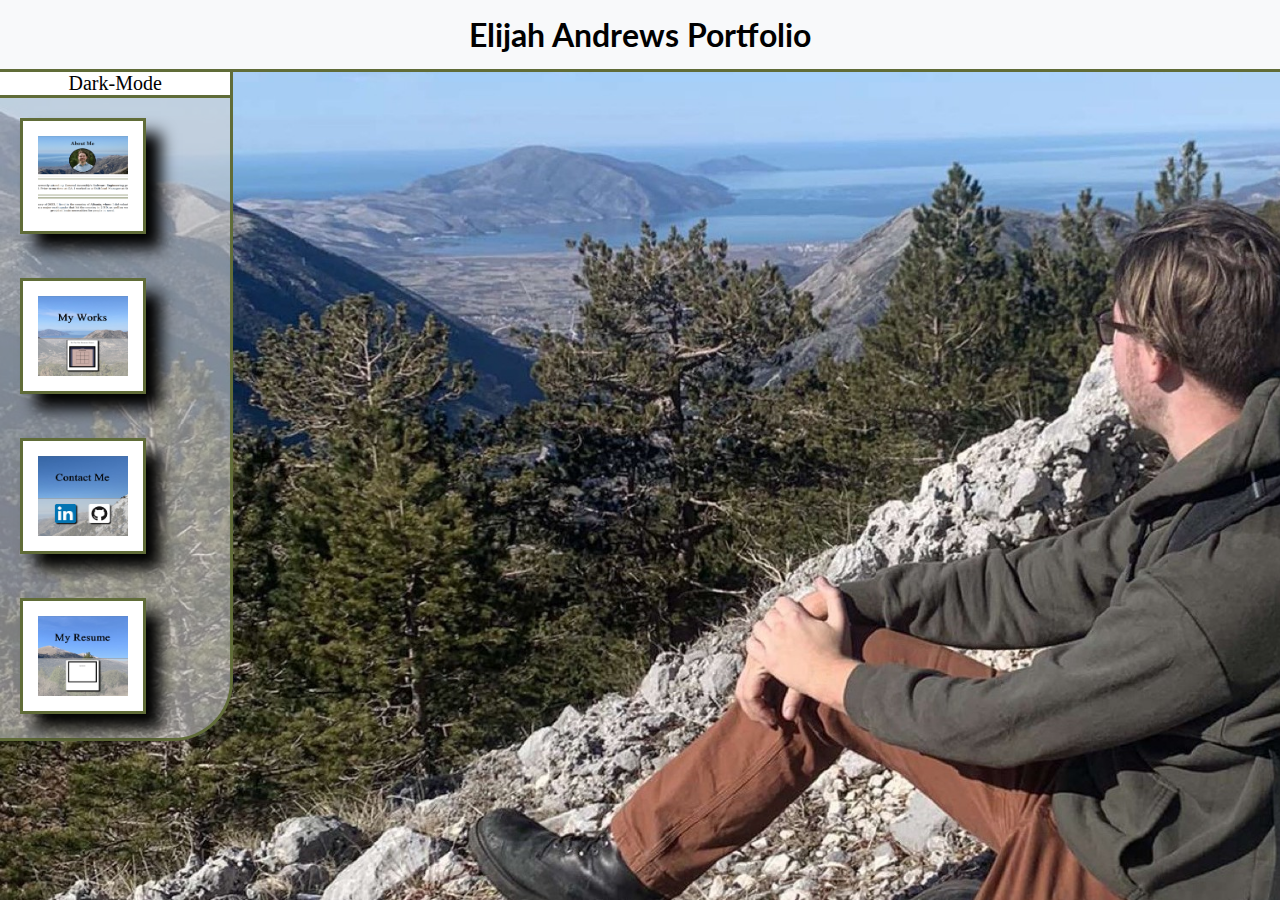
<file: index.html>
<!DOCTYPE html>
<html lang="en">
<head>
  <meta charset="UTF-8">
  <meta http-equiv="X-UA-Compatible" content="IE=edge">
  <meta name="viewport" content="width=device-width, initial-scale=1.0">

<link rel="apple-touch-icon" sizes="180x180" href="/apple-touch-icon.png">
<link rel="icon" type="image/png" sizes="32x32" href="/favicon-32x32.png">
<link rel="icon" type="image/png" sizes="16x16" href="/favicon-16x16.png">
<link rel="manifest" href="/site.webmanifest">
<link rel="mask-icon" href="/safari-pinned-tab.svg" color="#5bbad5">
<meta name="msapplication-TileColor" content="#da532c">
<meta name="theme-color" content="#ffffff">

  <link rel="preconnect" href="https://fonts.googleapis.com">
  <link rel="preconnect" href="https://fonts.gstatic.com" crossorigin>
  <link href="https://fonts.googleapis.com/css2?family=Lato:wght@300&family=Nuosu+SIL&display=swap" rel="stylesheet"> 
  <link rel="stylesheet" href="../css/style.css">
  <script defer src="../js/app.js"></script>
  <title>Elijah-Andrews-home</title>
</head>
<body id="home-body" class="home-body">
  <h1 class="home-header">Elijah Andrews Portfolio</h1>
  <div class="dark-light-button">Dark-Mode</div>
  <section class="preview-sidebar">
    <div class="previews">
      <a href="./html/about-page.html">
          <img class="icon" src="./Images/AboutPreview.png" alt="">
      </a>
    </div>
    <div class="previews">
      <a href="./html/work-page.html">
          <img class="icon" id="work-icon" src="./Images/WorkPreview.png" alt="">
      </a>
    </div>
    <div class="previews">
      <a href="./html/contact-page.html">
          <img class="icon"  src="./Images/ContactPreview.png" alt="">
      </a>
    </div>
    <div class="previews">
      <a href="./html/resume-page.html">
          <img class="icon" src="./Images/ResumePreview.png" alt="">
      </a>
    </div>
  </section>
</body>
</html>
</file>
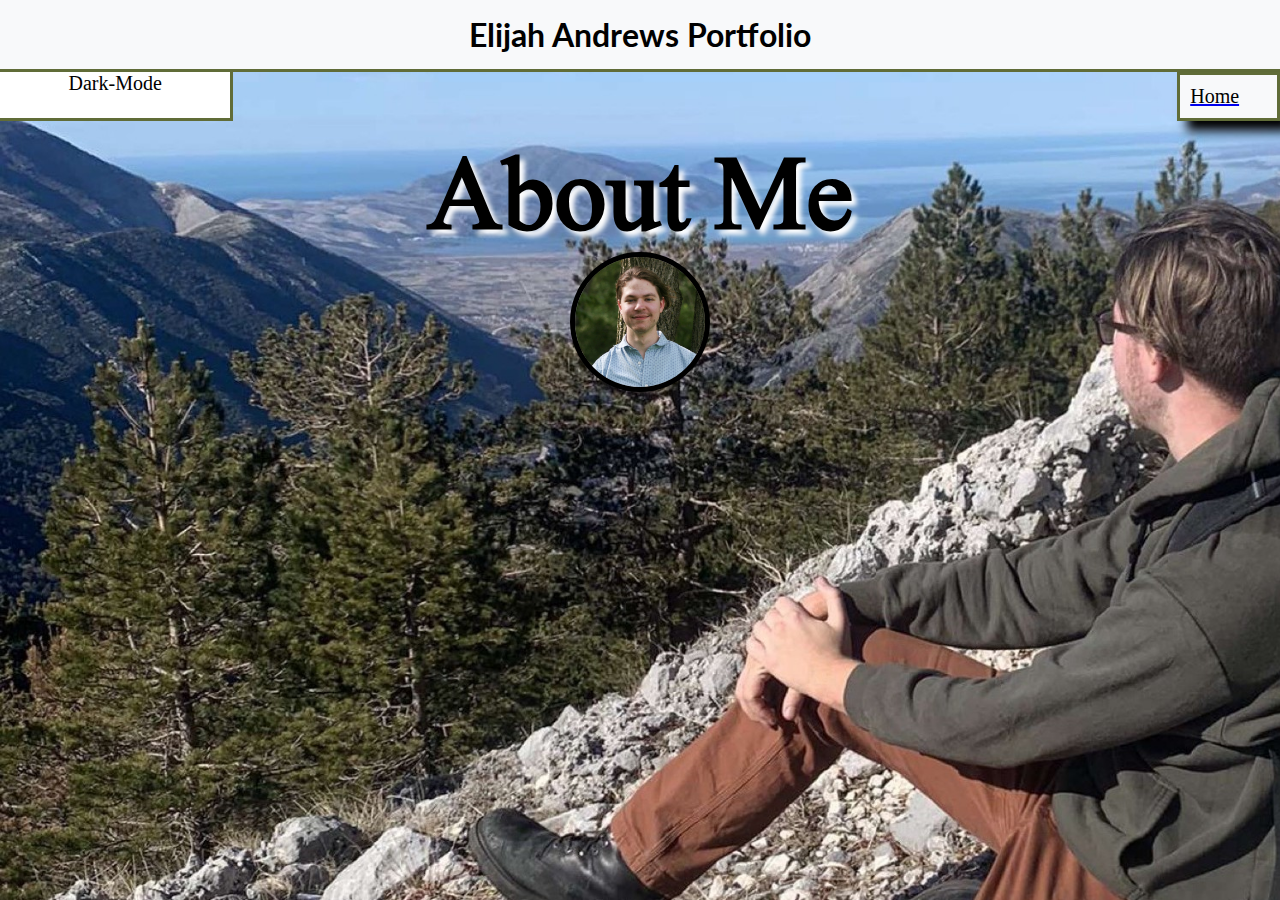
<file: html/about-page.html>
<!DOCTYPE html>
<html lang="en">
<head>
  <meta charset="UTF-8">
  <meta http-equiv="X-UA-Compatible" content="IE=edge">
  <meta name="viewport" content="width=device-width, initial-scale=1.0">

<link rel="apple-touch-icon" sizes="180x180" href="/apple-touch-icon.png">
<link rel="icon" type="image/png" sizes="32x32" href="/favicon-32x32.png">
<link rel="icon" type="image/png" sizes="16x16" href="/favicon-16x16.png">
<link rel="manifest" href="/site.webmanifest">
<link rel="mask-icon" href="/safari-pinned-tab.svg" color="#5bbad5">
<meta name="msapplication-TileColor" content="#da532c">
<meta name="theme-color" content="#ffffff">

  <link rel="preconnect" href="https://fonts.googleapis.com">
  <link rel="preconnect" href="https://fonts.gstatic.com" crossorigin>
  <link href="https://fonts.googleapis.com/css2?family=Lato:wght@300&family=Nuosu+SIL&display=swap" rel="stylesheet"> 
  <link rel="stylesheet" href="../css/style.css">
  <script defer src="../js/app.js"></script>
  <title>Elijah-Andrews-about</title>
</head>
<body class="home-body" id="about-body">
<h1 class="home-header">Elijah Andrews Portfolio</h1>
<section class="nav-buttons">
  <div class="dark-light-button">Dark-Mode</div>
  <a href="/index.html">
    <div class="home-button">Home</div>
  </a>
  </section>
<div class="secondary-top">
  <h1 class="secondary-header" id="about-header">About Me</h1>
  <div class="profile-area">
    <img id="profile-pic" src="/Images/ElijahAndrews(1).jpg" alt="">
    <p class="hidden-message" hidden>Hello!</p>
  </div>
</div>
<section id="about-bottom">
  <p class="about-bio" hidden>
    I am Elijah Andrews. I am currently attending General Assembly's Software-Engineering program. I have worked with HTML, Javascript and CSS. Prior to my time at GA, I worked as a Shift-lead Manager at Starbucks.
  <p class="about-bio" hidden>From August 2021, until February of 2022, I lived in the country of Albania, where I did volunteer work. I helped to provide continued disaster relief from a major earthquake that hit the country in 2019, as well as worked in a food program that provided basic necessities for people in need. </p>
  </div>
</section>
</body>
</html>
</file>
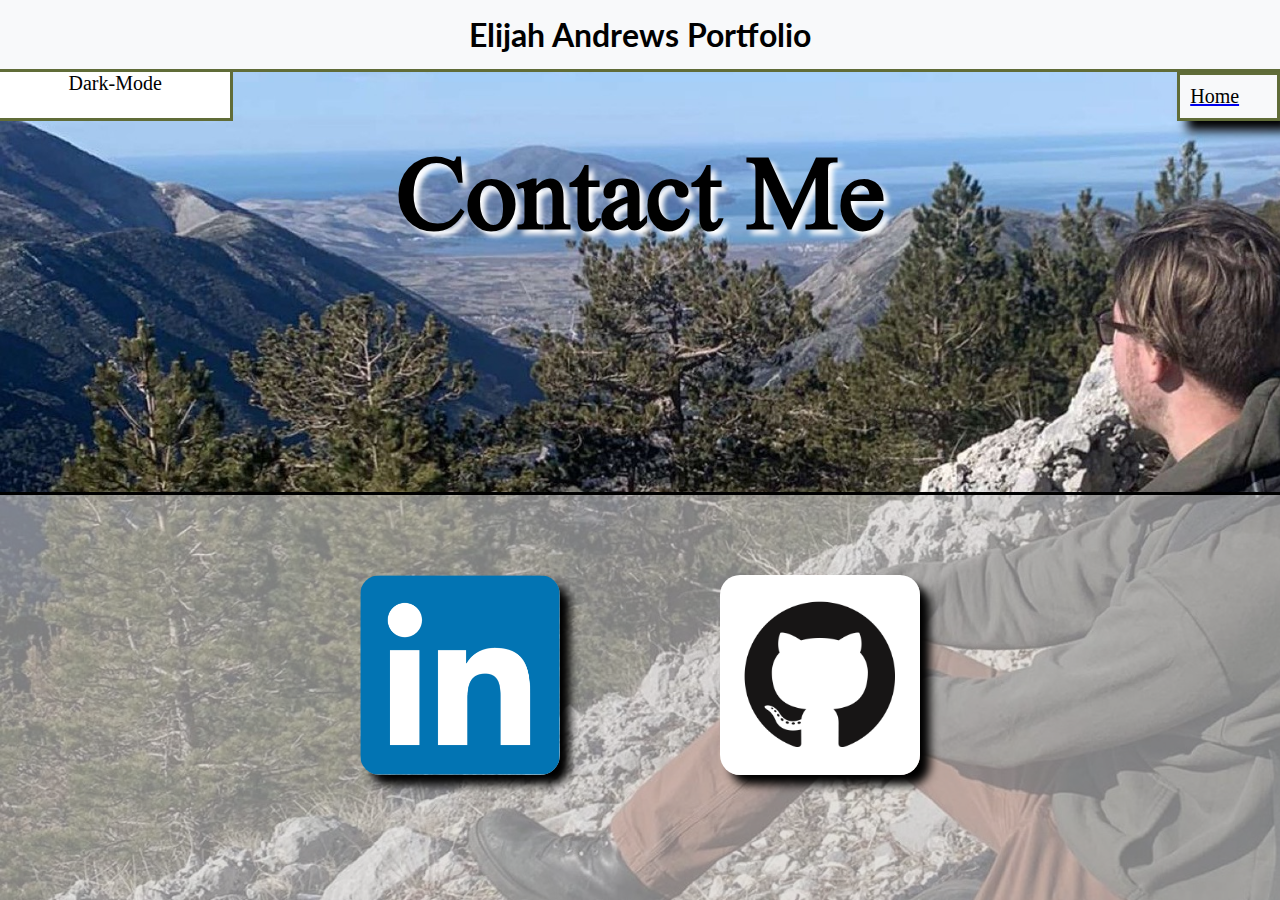
<file: html/contact-page.html>
<!DOCTYPE html>
<html lang="en">
<head>
  <meta charset="UTF-8">
  <meta http-equiv="X-UA-Compatible" content="IE=edge">
  <meta name="viewport" content="width=device-width, initial-scale=1.0">

<link rel="apple-touch-icon" sizes="180x180" href="/apple-touch-icon.png">
<link rel="icon" type="image/png" sizes="32x32" href="/favicon-32x32.png">
<link rel="icon" type="image/png" sizes="16x16" href="/favicon-16x16.png">
<link rel="manifest" href="/site.webmanifest">
<link rel="mask-icon" href="/safari-pinned-tab.svg" color="#5bbad5">
<meta name="msapplication-TileColor" content="#da532c">
<meta name="theme-color" content="#ffffff">

  <link rel="preconnect" href="https://fonts.googleapis.com">
  <link rel="preconnect" href="https://fonts.gstatic.com" crossorigin>
  <link href="https://fonts.googleapis.com/css2?family=Lato:wght@300&family=Nuosu+SIL&display=swap" rel="stylesheet"> 
  <link rel="stylesheet" href="../css/style.css">
  <script defer src="../js/app.js"></script>
  <title>Elijah-Andrews-contact</title>
</head>
<body class="home-body" id="contact-body">
  <h1 class="home-header">Elijah Andrews Portfolio</h1>
  <section class="nav-buttons">
    <div class="dark-light-button">Dark-Mode</div>
    <a href="/index.html">
      <div class="home-button">Home</div>
    </a>
    </section>
<div class="secondary-top">
  <h1 class="secondary-header">Contact Me</h1>
</div>
<section class="secondary-bottom">
  <div class="contacts">
    <a href="https://www.linkedin.com/in/elijah-andrews-503881238/">
      <img class="contacts-prev" src="../Images/LinkedInLogo.png" alt="">
    </a>
  </div>
  <div class="contacts">
    <a href="https://github.com/ElijahSMIAEL">
      <img class="contacts-prev" src="../Images/GitHub-Mark.png" alt="">
    </a>
  </div>
</section>
</body>
</html>
</file>
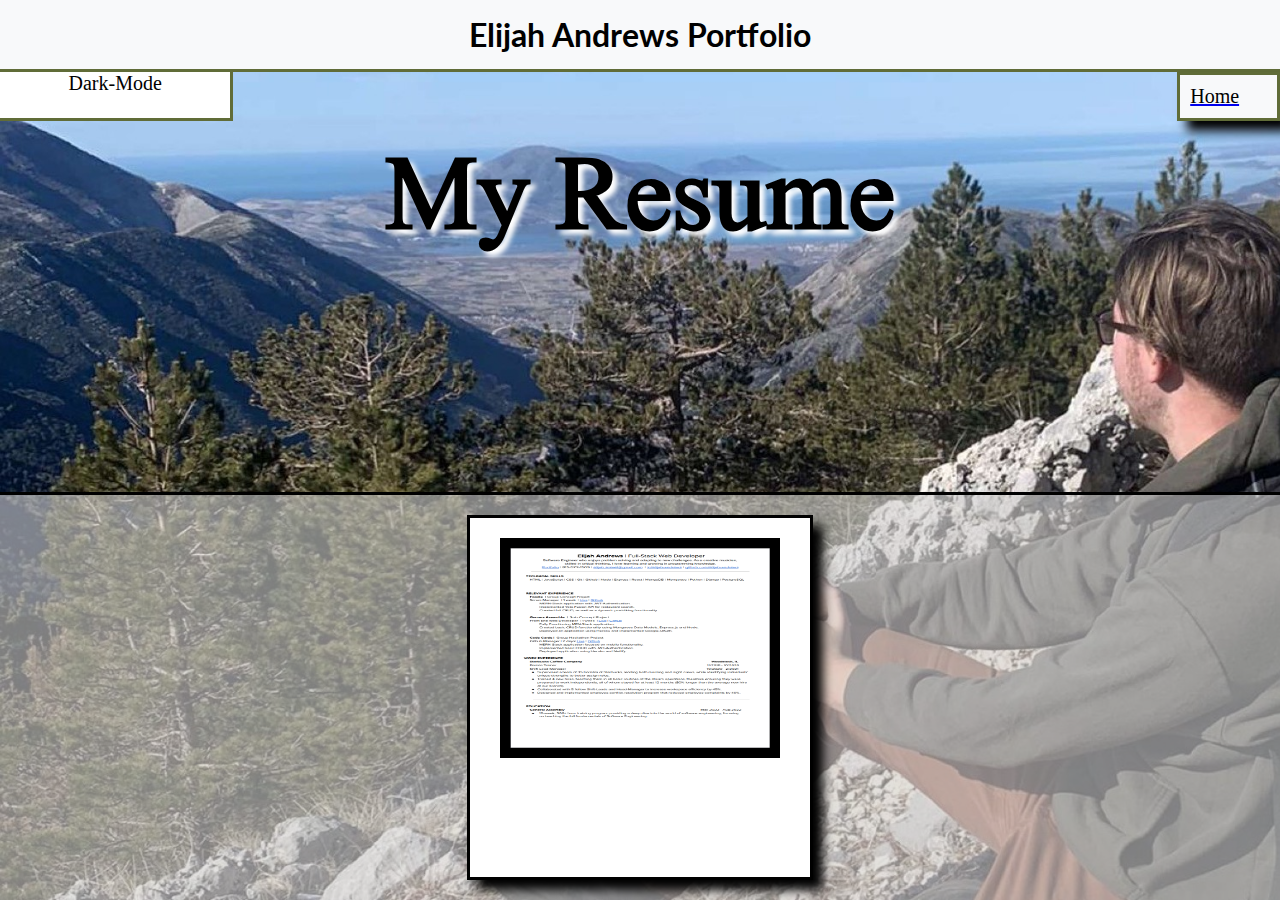
<file: html/resume-page.html>
<!DOCTYPE html>
<html lang="en">
<head>
  <meta charset="UTF-8">
  <meta http-equiv="X-UA-Compatible" content="IE=edge">
  <meta name="viewport" content="width=device-width, initial-scale=1.0">

<link rel="apple-touch-icon" sizes="180x180" href="/apple-touch-icon.png">
<link rel="icon" type="image/png" sizes="32x32" href="/favicon-32x32.png">
<link rel="icon" type="image/png" sizes="16x16" href="/favicon-16x16.png">
<link rel="manifest" href="/site.webmanifest">
<link rel="mask-icon" href="/safari-pinned-tab.svg" color="#5bbad5">
<meta name="msapplication-TileColor" content="#da532c">
<meta name="theme-color" content="#ffffff">

  <link rel="preconnect" href="https://fonts.googleapis.com">
  <link rel="preconnect" href="https://fonts.gstatic.com" crossorigin>
  <link href="https://fonts.googleapis.com/css2?family=Lato:wght@300&family=Nuosu+SIL&display=swap" rel="stylesheet"> 
  <link rel="stylesheet" href="../css/style.css">
  <script defer src="../js/app.js"></script>
  <title>Elijah-Andrews-resume</title>
</head>
<body class="home-body" id="resume-body">
  <h1 class="home-header">Elijah Andrews Portfolio</h1>
  <section class="nav-buttons">
  <div class="dark-light-button">Dark-Mode</div>
  <a href="/index.html">
    <div class="home-button">Home</div>
  </a>
  </section>
  <div class="secondary-top">
    <h1 class="secondary-header">My Resume</h1>
  </div>
  <section class="secondary-bottom">
    <div class="file-display">
      <a href="/Images/MyResume.png">
        <img class="work-prev" src="/Images/MyResume.png" alt="">
      </a>
    </div>
  </section>
  </body>
</html>
</file>
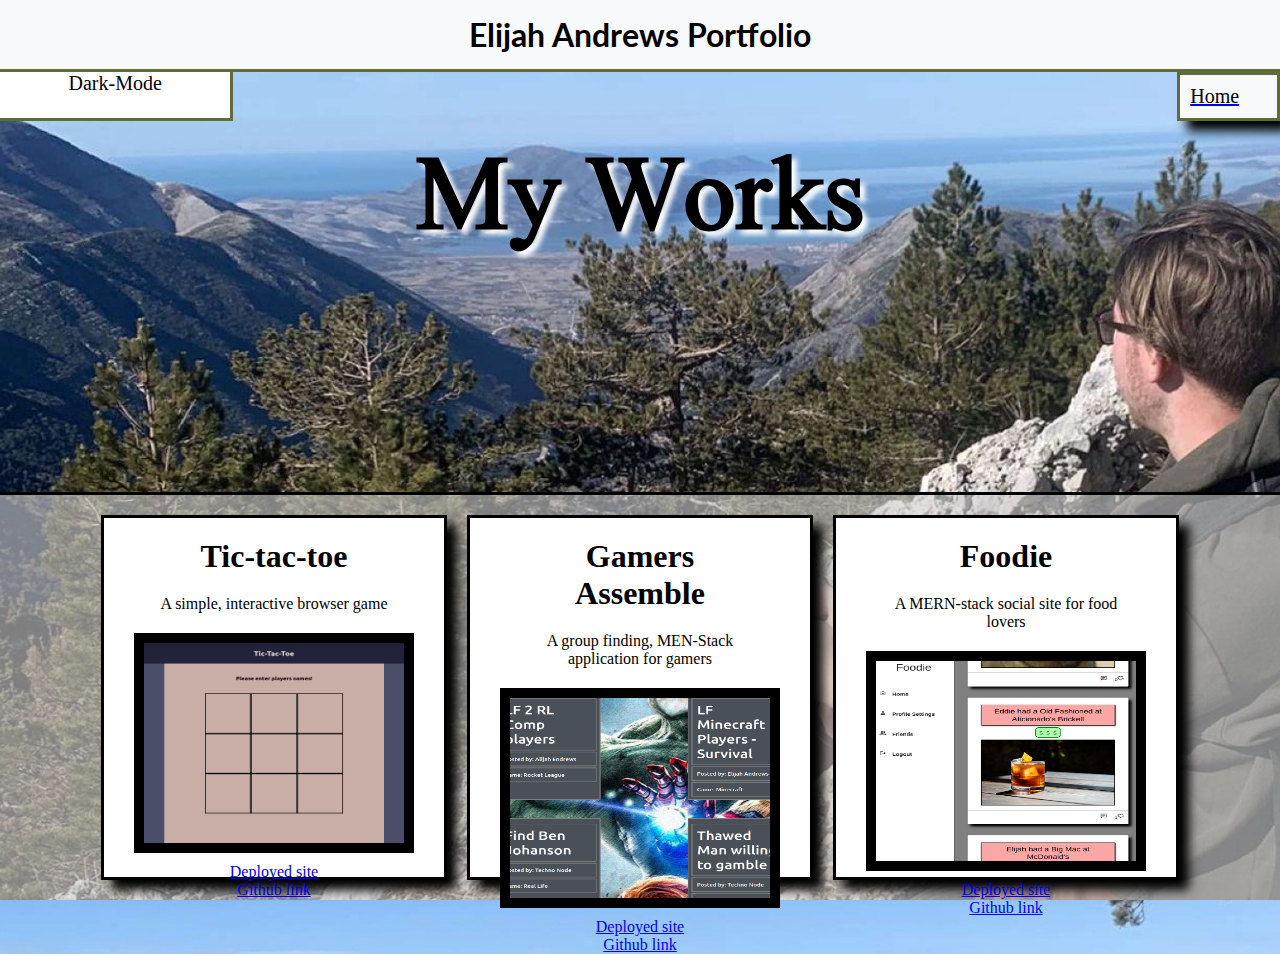
<file: html/work-page.html>
<!DOCTYPE html>
<html lang="en">
<head>
  <meta charset="UTF-8">
  <meta http-equiv="X-UA-Compatible" content="IE=edge">
  <meta name="viewport" content="width=device-width, initial-scale=1.0">

<link rel="apple-touch-icon" sizes="180x180" href="/apple-touch-icon.png">
<link rel="icon" type="image/png" sizes="32x32" href="/favicon-32x32.png">
<link rel="icon" type="image/png" sizes="16x16" href="/favicon-16x16.png">
<link rel="manifest" href="/site.webmanifest">
<link rel="mask-icon" href="/safari-pinned-tab.svg" color="#5bbad5">
<meta name="msapplication-TileColor" content="#da532c">
<meta name="theme-color" content="#ffffff">

  <link rel="preconnect" href="https://fonts.googleapis.com">
  <link rel="preconnect" href="https://fonts.gstatic.com" crossorigin>
  <link href="https://fonts.googleapis.com/css2?family=Lato:wght@300&family=Nuosu+SIL&display=swap" rel="stylesheet"> 
  <link rel="stylesheet" href="../css/style.css">
  <script defer src="../js/app.js"></script>
  <script defer src="../js/works-render.js" type="module"></script>
  <title>Elijah-Andrews-works</title>
</head>
<body class="home-body" id="work-body">
<h1 class="home-header">Elijah Andrews Portfolio</h1>
<section class="nav-buttons">
  <div class="dark-light-button">Dark-Mode</div>
  <a href="/index.html">
    <div class="home-button">Home</div>
  </a>
  </section>
<div class="secondary-top">
  <h1 class="secondary-header">My Works</h1>
</div>
<section class="secondary-bottom">
</section>
</body>
</html>
</file>
<file: css/style.css>
.home-body {
  width:100vw;
  height: 100vh;
  margin: 0px;
  display: flex;
  background: url(/Images/HomePage.jpeg);
  background-size: cover;
  flex-direction: column ;
}
.previews {
  display: inherit;
  width: 250px;
  justify-content: center;
}
.home-header {
  width: 100vw;
  text-align: center;
  background-color: #f8f9fa;
  margin: 0px;
  font-family: 'Lato', sans-serif;
  padding: 15px 0px;
  border-bottom: solid 3px #606c38;
}
.icon {
  height: 13vh;
  width: 7vw;
  margin: 20px 30px;
  padding: 1vh 3vw;
  background-color: #ffffff;
  box-shadow: 15px 15px 15px black;
  border:solid  #606c38;
}
.preview-sidebar {
  width: 18vw;
  justify-items: center;
  background-color: rgba(210, 210, 210, 0.6);
  border-bottom-right-radius: 60px;
  border-right: solid 3px #606c38;
  border-bottom: solid 3px #606c38;
}
.profile-area {
  display: flex;
  flex-direction: row;
}
.hidden-message {
  font-size: 20px;
  position: fixed;
  background-color: #f8f9fa;
  border-radius: 10px;
  padding: 4px;
  border: solid 4px #606c38;
}
#profile-pic {
  position: relative;
  margin-top: 0px;
  height: 240px;
  border-radius: 50%;
  border: solid 5px;
}

.about-bio {
  text-align: center;
  margin: 50px;
  padding: 30px;
  font-size: 26px;
  background-color: #ffffff;
  border: double 10px #606c38;
  border-radius: 20px;
}
#about-header {
  margin-top: 0px;
}

.secondary-header {
  text-align: center;
  font-family: 'Nuosu SIL', serif;
  margin-top: 0px;
  margin-bottom: 0px;
  font-size: 100px;
  text-shadow: 5px 5px 5px white;
}
.secondary-top {
display: flex;
flex-direction: column;
align-items: center;
} 
.secondary-bottom {
  display: flex;
  justify-content: center;
  position: absolute ; bottom: 0;
  width: 100%;
  height: 45vh;
  text-align: center;
  background-color: rgba(210, 210, 210, 0.6);
  border-top:solid black;
}
#about-bottom {
  display: flex;
  justify-content: center;
  position: absolute ; bottom: 0;
  width: 100%;
  height: 45vh;
  text-align: center;
}
.file-display {
  display: flex;
  text-align: center;
  flex-direction: column;
  margin: 20px 10px 20px;
  padding: 10px;
  background-color: #ffffff;
  width: fit-content;
  border: solid black;
  box-shadow: 10px 10px 10px black;
}
.work-name {
  margin: 10px 40px;
  max-width: 240px;
}
.work-description {
  margin: 10px 40px;
  max-width: 240px;
}
.resume-prev, .work-prev {
  background-color: black;
  padding: 10px;
  height: 200px;
  margin: 10px 20px;
  justify-self: center;
}

.work-prev {
  width: 260px;
  justify-self: center;
}

.contacts {
  padding: 20px;
  margin-bottom: 75px;
}
.contacts-prev {
  box-shadow: 10px 10px 10px black;
  border-radius: 20px;
  height: 200px;
  margin: 60px;
}
.home-button {
  background-color: #f8f9fa;
  width: 6vw;
  font-size: 32px;
  padding: 10px;
  border: solid 3px #606c38;
  box-shadow: 10px 10px 10px black;
  color: black;
} 
.nav-buttons {
  display: flex;
  flex-direction: row;
}
.dark-light-button {
  width: 18vw;
  font-size: 50px; 
  margin-right: auto;
  background-color: white;
  border-right: solid 3px #606c38;
  border-bottom: solid 3px #606c38;
  text-align: center;
}
.dark-mode {
  background: #22223b;
  color: #f8f9fa;
  border-color: #4a4e69;
}
.dark-mode-body {
  background: url(../Images/DarkBackground.jpg);
}
.dark-mode-header {
  color: #f8f9fa;
  text-shadow: 5px 5px 5px black;
}
.dark-mode-bottom {
  background-color: rgba(80, 80, 80, 0.6);
}
.dark-mode-content {
  background-color: #22223b;
  border-color: #4a4e69;
  color: #f8f9fa;
}

@media only screen and (max-width: 1550px){
  #profile-pic {
    height: 130px;
  }
  .about-bio {
    font-size: 18px;
  }
  .home-button {
    font-size: 20px;
  }
  .dark-light-button {
    font-size: 20px;
  }
  .icon {
    height: 80px;
    padding: 15px;
  }
}
@media only screen and (max-width: 768px) {
  .preview-sidebar {
    width: 40vw;
  }
  .icon {
    width: 15vw;
  }
  .dark-light-button {
    width: 40vw;
  }
  .about-bio {
    font-size: 15px;
    margin: 5px;
  }
  .home-button {
    font-size: 10px;
    padding: 3px;
  }
  .contacts-prev {
    height: 150px;
  }
}
</file>
